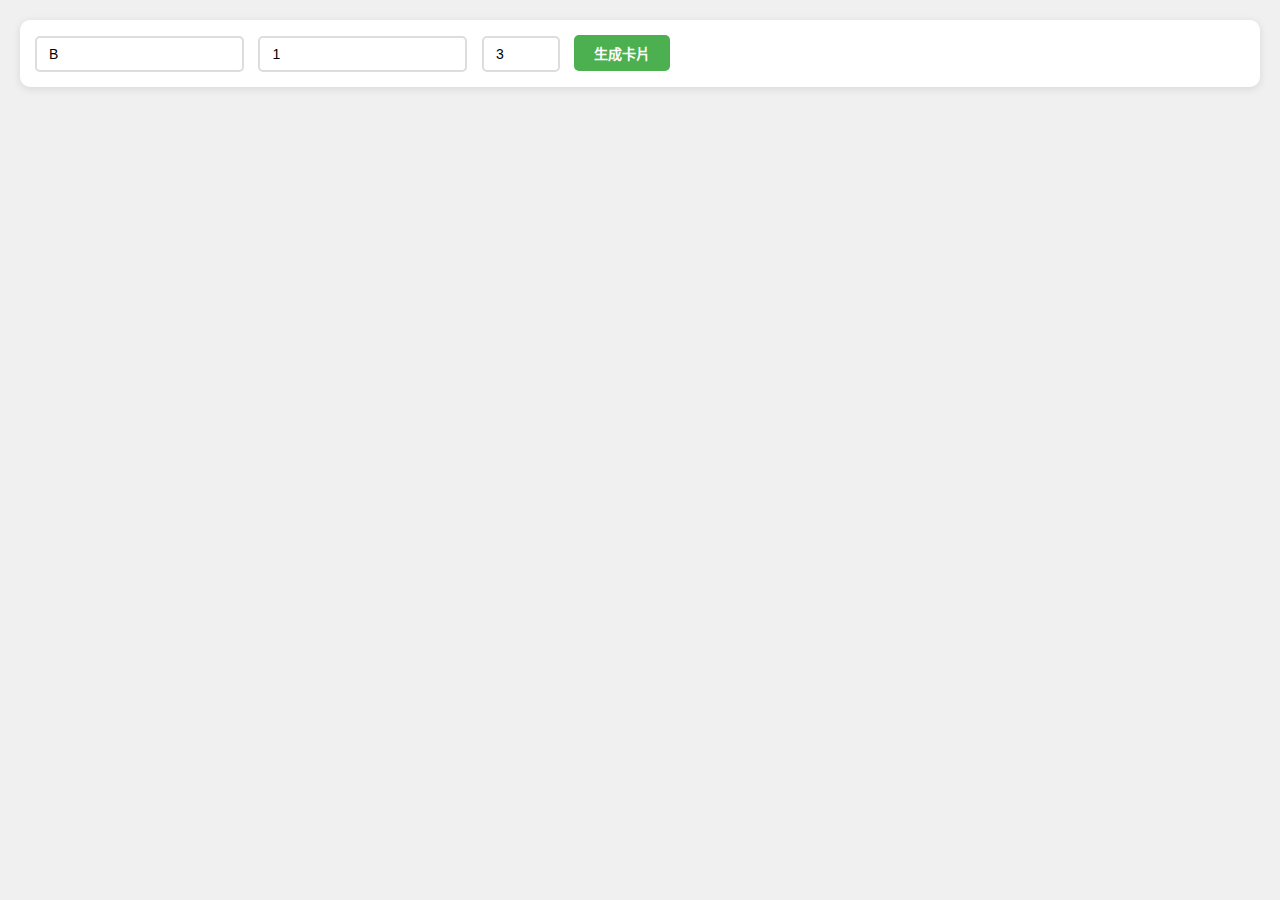
<file: index.html>
<!DOCTYPE html>
<html lang="zh-TW">
<head>
    <meta charset="UTF-8">
    <meta name="viewport" content="width=device-width, initial-scale=1.0">
    <title>病床標籤系統</title>
    <style>
        body {
            margin: 0;
            padding: 20px;
            background: #f0f0f0;
            font-family: 'Arial', sans-serif;
        }
        
        .controls {
            margin-bottom: 20px;
            padding: 15px;
            background: white;
            border-radius: 10px;
            box-shadow: 0 2px 8px rgba(0,0,0,0.1);
        }
        
        .controls input {
            padding: 8px 12px;
            margin-right: 10px;
            border: 2px solid #ddd;
            border-radius: 5px;
            font-size: 14px;
        }
        
        .controls button {
            padding: 8px 20px;
            background: #4CAF50;
            color: white;
            border: none;
            border-radius: 5px;
            cursor: pointer;
            font-size: 14px;
            font-weight: bold;
        }
        
        .controls button:hover {
            background: #45a049;
        }
        
         .grid-container {
            display: grid;
            grid-template-columns: repeat(5, 1fr);
            gap: 20px;
            padding: 10px;
        }
        
        .card {
            background: white;
            border: 3px solid #333;
            border-radius: 10px;
            padding: 30px;
            box-shadow: 0 4px 12px rgba(0,0,0,0.15);
            position: relative;
        }
        
        .bed-number {
            font-size: 72px;
            font-weight: bold;
            color: #000;
            margin: 0;
            text-align: center;
        }
        
        .patient-name {
            font-size: 64px;
            font-weight: bold;
            color: #4169E1;
            margin: 10px 0 30px 0;
            text-align: center;
            cursor: pointer;
            min-height: 80px;
            display: flex;
            align-items: center;
            justify-content: center;
            border: 2px dashed transparent;
            border-radius: 5px;
            transition: all 0.3s;
        }
        
        .patient-name:hover {
            background: #f8f8f8;
            border-color: #4169E1;
        }
        
        .patient-name.empty::after {
            content: '點擊輸入姓名';
            font-size: 24px;
            color: #ccc;
        }
        
        .icons {
            display: flex;
            justify-content: center;
            align-items: center;
            gap: 30px;
            margin-top: 20px;
        }
        
        .icon {
            display: flex;
            align-items: center;
            justify-content: center;
            font-size: 48px;
            color: #999;
            font-weight: bold;
        }
        
        .icon.oxygen::before {
            content: 'O';
        }
        
        .icon.oxygen::after {
            content: '2';
            font-size: 32px;
            vertical-align: sub;
        }
        
        .icon.baby {
            font-size: 56px;
        }
        
        .icon.baby::before {
            content: '👶';
        }
        
        .icon.level {
            background: #dc3545;
            color: white;
            width: 80px;
            height: 80px;
            border-radius: 50%;
            font-size: 36px;
        }
        
        .delete-btn {
            position: absolute;
            top: 10px;
            right: 10px;
            background: #dc3545;
            color: white;
            border: none;
            border-radius: 50%;
            width: 30px;
            height: 30px;
            cursor: pointer;
            font-size: 18px;
            display: none;
        }
        
        .card:hover .delete-btn {
            display: block;
        }
    </style>
</head>
<body>
    <div class="controls">
        <input type="text" id="bedPrefix" placeholder="床號前綴 (如: B)" value="B">
        <input type="number" id="startNumber" placeholder="起始號碼" value="1" min="1">
        <input type="number" id="cardCount" placeholder="卡片數量" value="3" min="1" max="50">
        <button onclick="generateCards()">生成卡片</button>
    </div>
    
    <div class="grid-container" id="grid"></div>

    <script>
        let cards = [];
        
        function generateCards() {
            const prefix = document.getElementById('bedPrefix').value || 'B';
            const start = parseInt(document.getElementById('startNumber').value) || 1;
            const count = parseInt(document.getElementById('cardCount').value) || 3;
            
            cards = [];
            for (let i = 0; i < count; i++) {
                const num = (start + i).toString().padStart(3, '0');
                cards.push({
                    bedNumber: prefix + num,
                    patientName: ''
                });
            }
            renderCards();
        }
        
        function renderCards() {
            const grid = document.getElementById('grid');
            grid.innerHTML = '';
            
            cards.forEach((card, index) => {
                const cardDiv = document.createElement('div');
                cardDiv.className = 'card';
                cardDiv.innerHTML = `
                    <button class="delete-btn" onclick="deleteCard(${index})">×</button>
                    <div class="bed-number">${card.bedNumber}</div>
                    <div class="patient-name ${card.patientName ? '' : 'empty'}" onclick="editName(${index})">
                        ${card.patientName || ''}
                    </div>
                    <div class="icons">
                        <div class="icon oxygen"></div>
                        <div class="icon baby"></div>
                        <div class="icon level">L1</div>
                    </div>
                `;
                grid.appendChild(cardDiv);
            });
        }
        

    </script>
</body>
</html>
</file>
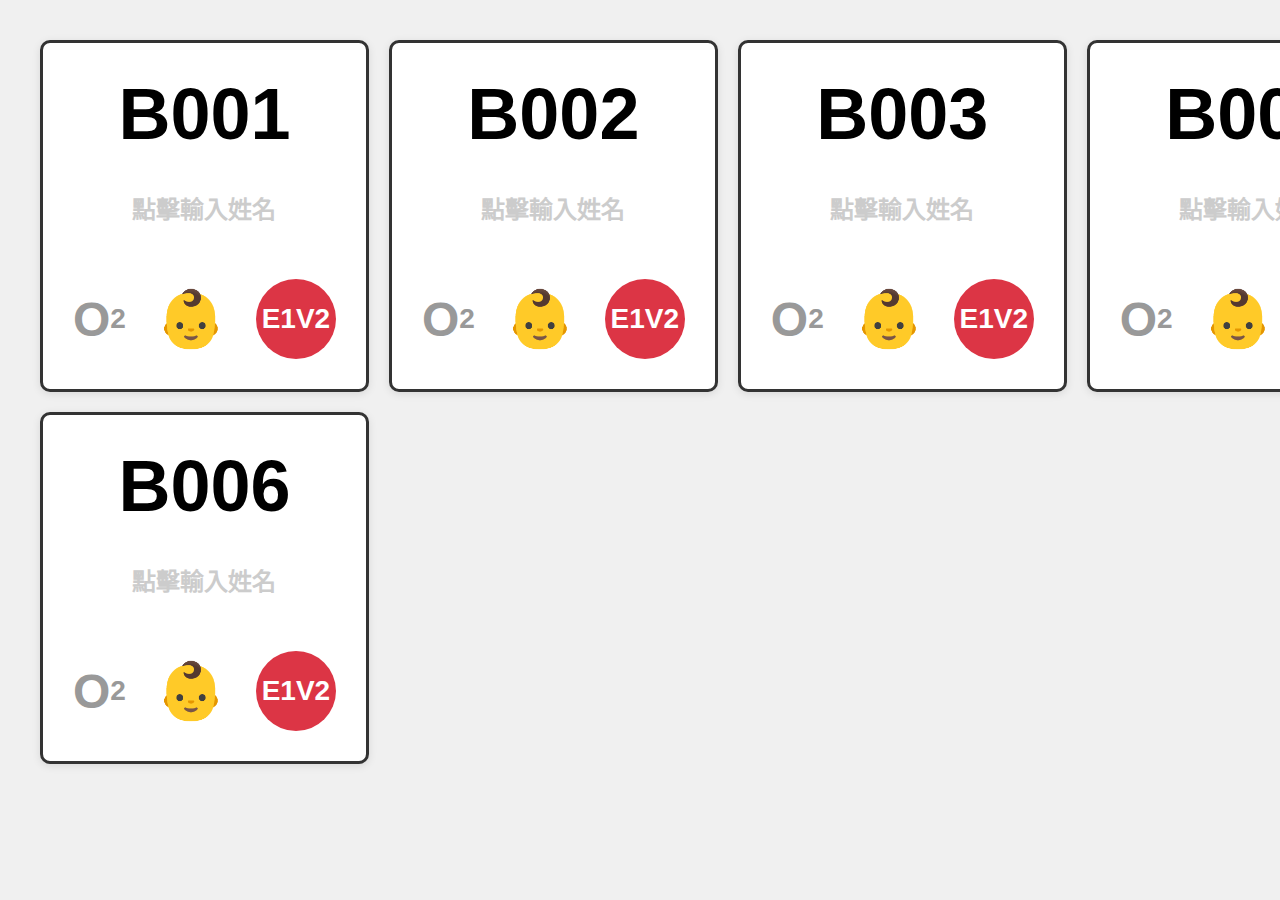
<file: index1.html>
<!DOCTYPE html>
<html lang="zh-TW">
<head>
    <meta charset="UTF-8">
    <meta name="viewport" content="width=device-width, initial-scale=1.0">
    <title>病床標籤系統</title>
    <style>
        body {
            margin: 0;
            padding: 30px; /*內距30*/
            background: #f0f0f0;
            font-family: 'Arial', sans-serif;
        }
        
        .controls {
            margin-bottom: 25px; /*間距25*/
            padding: 20px;
            background: white;
            border-radius: 10px;
            box-shadow: 0 2px 8px rgba(0,0,0,0.1);
        }
        
        .controls input {
            padding: 8px 12px;
            margin-right: 10px;
            border: 2px solid #ddd;
            border-radius: 5px;
            font-size: 14px;
        }
        
        .controls button {
            padding: 8px 20px;
            background: #4CAF50;
            color: white;
            border: none;
            border-radius: 5px;
            cursor: pointer;
            font-size: 14px;
            font-weight: bold;
        }
        
        .controls button:hover {
            background: #45a049;
        }
        
         .grid-container {
            display: grid;
            grid-template-columns: repeat(5, 1fr); /*網格排版*/
            gap: 20px;
            padding: 10px;
        }
        
        .card {
            background: white;
            border: 3px solid #333;
            border-radius: 10px;
            padding: 30px;
            box-shadow: 0 2px 8px rgba(0,0,0,0.1);
            position: relative;
            transition: all 0.2s ease;  /* 平滑過渡 */
        }
        
        .card:hover {
            box-shadow: 0 4px 12px rgba(0,0,0,0.15); /* 陰影變深 */
            transform: translateY(-2px);            /* 微微上浮 */
        }
        
        .bed-number {
            font-size: 72px;
            font-weight: bold;
            color: #000;
            margin: 0;
            text-align: center;
        }
        
        .patient-name {
            font-size: 64px;
            font-weight: bold;
            color: #4169E1;
            margin: 10px 0 30px 0;
            text-align: center;
            cursor: pointer;
            min-height: 80px;
            display: flex;
            align-items: center;
            justify-content: center;
            border: 2px dashed transparent;
            border-radius: 5px;
            transition: all 0.3s;
        }
        
        .patient-name:hover {
            background: #f8f8f8;
            border-color: #4169E1;
        }
        
        .patient-name.empty::after {
            content: '點擊輸入姓名';
            font-size: 24px;
            color: #ccc;
        }
        
        .icons {
            display: flex;
            justify-content: center;
            align-items: center;
            gap: 30px;
            margin-top: 20px;
        }
        
        .icon {
            display: flex;
            align-items: center;
            justify-content: center;
            font-size: 48px;
            color: #999;
            font-weight: bold;
        }
        
        .icon.oxygen::before {
            content: 'O';
        }
        
        .icon.oxygen::after {
            content: '2';
            font-size: 28px;
            vertical-align: sub;
        }
        
        .icon.baby {
            font-size: 56px;
        }
        
        .icon.baby::before {
            content: '👶';
        }
        
        .icon.level {
            background: #dc3545;
            color: white;
            width: 80px;
            height: 80px;
            border-radius: 100%;
            font-size: 28px;
        }
        
        .delete-btn {
            position: absolute;
            top: 10px;
            right: 10px;
            background: #dc3545;
            color: white;
            border: none;
            border-radius: 50%;
            width: 30px;
            height: 30px;
            cursor: pointer;
            font-size: 18px;
            display: none;
        }
    </style>
</head>
<body>
    <div class="grid-container" id="grid"></div>

    <script>
        // 固定卡片資料
        const cards = [
            { bedNumber: 'B001', patientName: '' },
            { bedNumber: 'B002', patientName: '' },
            { bedNumber: 'B003', patientName: '' },
            { bedNumber: 'B004', patientName: '' },
            { bedNumber: 'B005', patientName: '' },
            { bedNumber: 'B006', patientName: '' },
        ];

        // 渲染卡片
        function renderCards() {
            const grid = document.getElementById('grid');
            grid.innerHTML = '';
            
            //逐個寫入
            cards.forEach(card => {
                const cardDiv = document.createElement('div');
                cardDiv.className = 'card';
                cardDiv.innerHTML = `
                    <div class="bed-number">${card.bedNumber}</div>
                    <div class="patient-name ${card.patientName ? '' : 'empty'}" 
                         onclick="editName(0)">
                        ${card.patientName || ''}
                    </div>
                    <div class="icons">
                        <div class="icon oxygen"></div>
                        <div class="icon baby"></div>
                        <div class="icon level">E1V2</div>
                    </div>
                `;
                grid.appendChild(cardDiv);
            });
        }

        //  輸入姓名，建立一個全域函式
        window.editName = function (index) {
            const newName = prompt('請輸入病患姓名:', cards[index].patientName || '');

            if (newName === null) return;

                cards[index].patientName = newName.trim().toUpperCase();
                renderCards();
        };

        // 初始渲染
        renderCards();
    </script>
</body>
</html>
</file>
